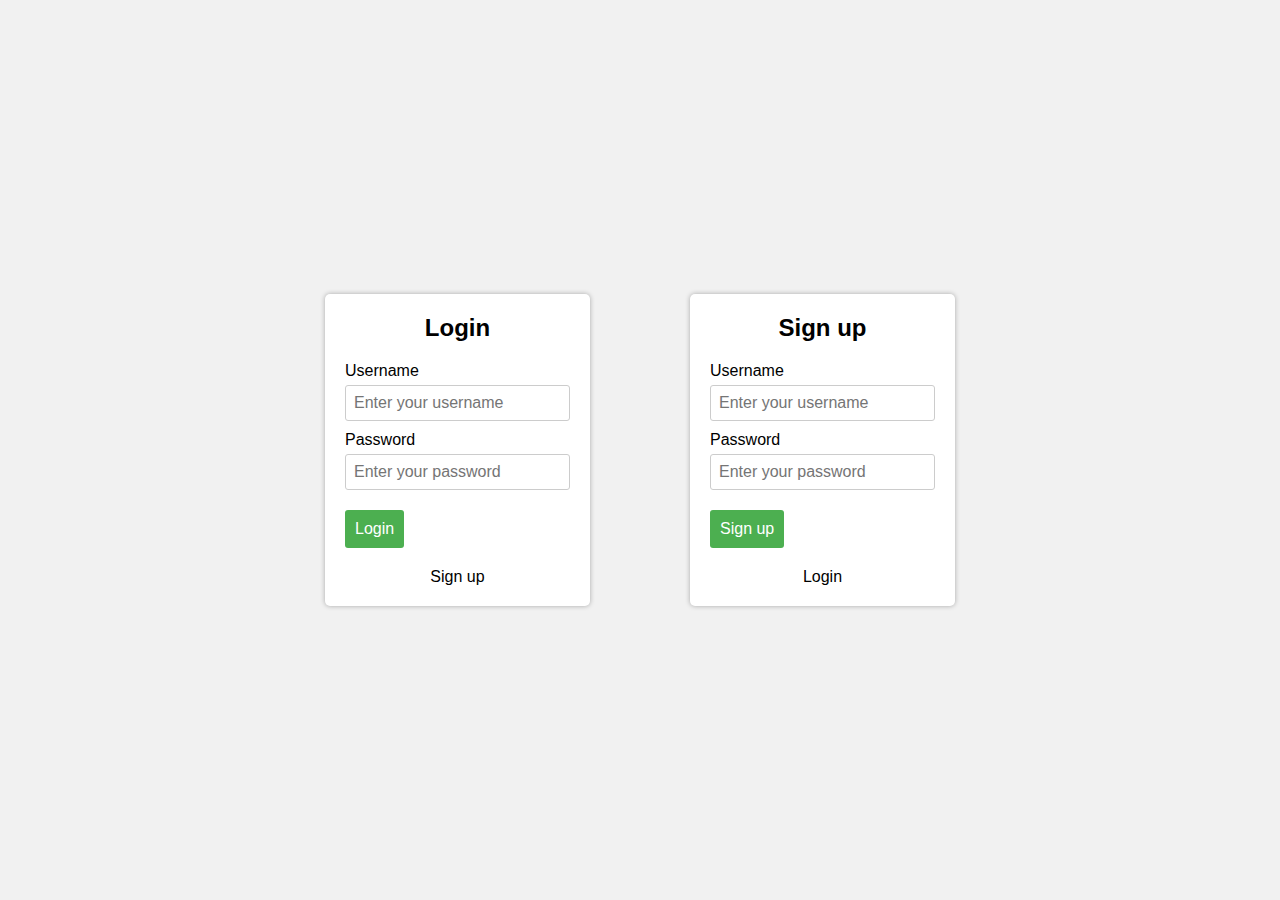
<file: index.html>
<!DOCTYPE html>
<html lang="en">
<head>
    <meta charset="UTF-8">
    <meta http-equiv="X-UA-Compatible" content="IE=edge">
    <meta name="viewport" content="width=device-width, initial-scale=1.0">
    <title>Sign</title>
    <link rel="stylesheet" href="./main.css">
</head>
<body>
<div class="login-container">
    <form id="login-form" class="login-form">
      <h2>Login</h2>
      <div class="form-control">
        <label for="username">Username</label>
        <input type="text" id="username" placeholder="Enter your username" required>
      </div>
      <div class="form-control">
        <label for="password">Password</label>
        <input type="password" id="password" placeholder="Enter your password" required>
      </div>
      <button type="submit">Login</button>
      <div class="signup-link">
         <a href="#" id="signup-link">Sign up</a>
      </div>
    </form>

    <form id="signup-form" class="signup-form">
      <h2>Sign up</h2>
      <div class="form-control">
        <label for="new-username">Username</label>
        <input type="text" id="new-username" placeholder="Enter your username" required>
      </div>
      <div class="form-control">
        <label for="new-password">Password</label>
        <input type="password" id="new-password" placeholder="Enter your password" required>
      </div>
      <button type="submit">Sign up</button>
      <div class="login-link">
       <a href="#" id="login-link">Login</a>
      </div>
    </form>
  </div>
  <script src="./main.js"></script>

</body>
</html>
</file>
<file: main.css>
* {
  box-sizing: border-box;
  margin: 0;
  padding: 0;
}

body {
  font-family: Arial, sans-serif;
  background-color: #f1f1f1;
}

.login-container {
  display: flex;
  justify-content: center;
  align-items: center;
  height: 100vh;
}

form {
  background-color: #fff;
  padding: 20px;
  margin: 50px;
  border-radius: 5px;
  box-shadow: 0px 0px 5px rgba(0, 0, 0, 0.3);
}

form h2 {
  text-align: center;
  margin-bottom: 20px;
}

.form-control {
  margin-bottom: 10px;
}

.form-control label {
  display: block;
  margin-bottom: 5px;
}

.form-control input {
  width: 100%;
  padding: 8px;
  border: 1px solid #ccc;
  border-radius: 3px;
  font-size: 16px;
}

button[type="submit"] {
  background-color: #4CAF50;
  color: #fff;
  padding: 10px;
  border: none;
  border-radius: 3px;
  font-size: 16px;
  cursor: pointer;
  margin-top: 10px;
}

.signup-link,
.login-link {
  margin-top: 20px;
  text-align: center;
}
#login-link{
  text-decoration: none;
  color: black;
}
#signup-link{
  text-decoration: none;
  color: black;
}
</file>
